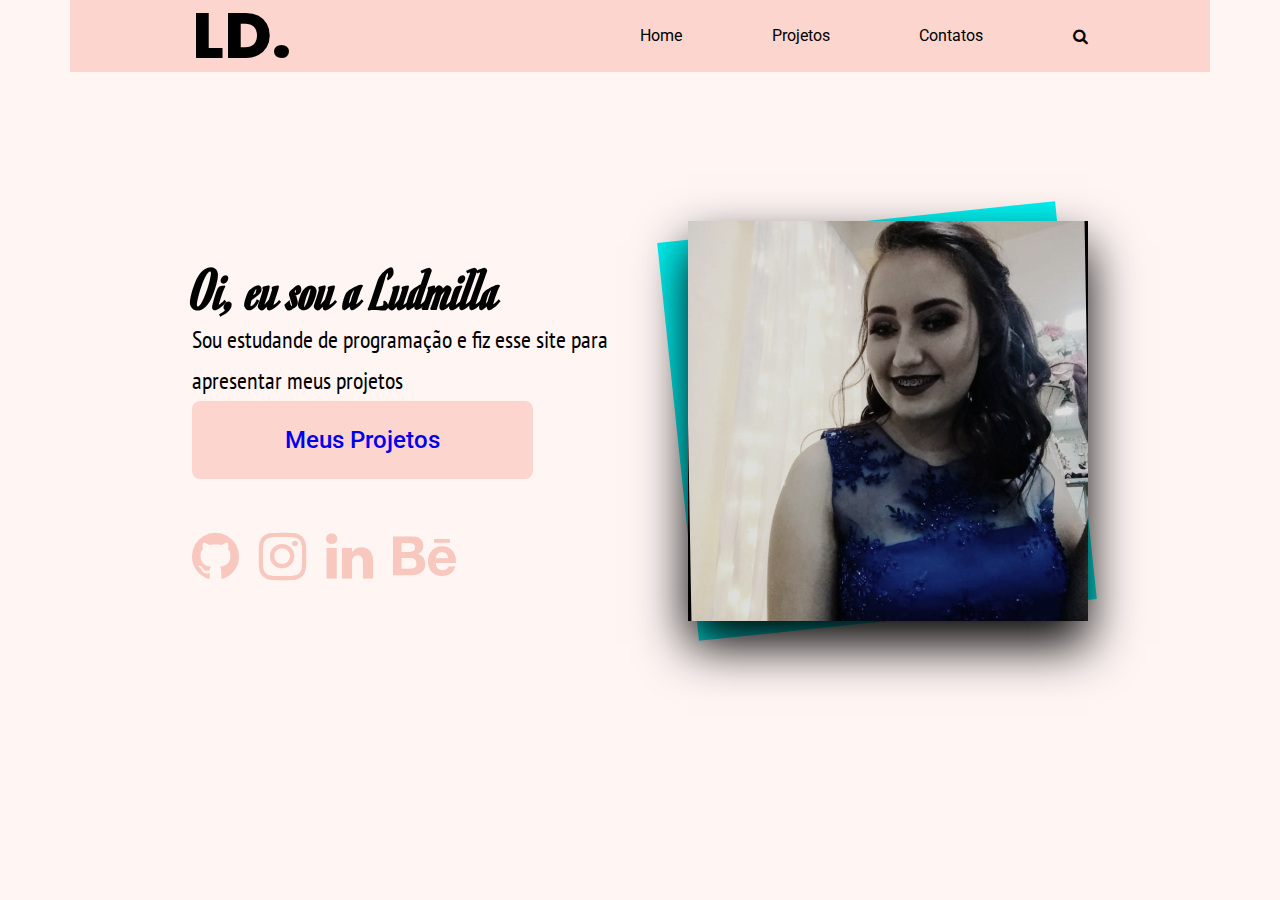
<file: index.html>
<!DOCTYPE html>
<html lang="pt-br">

<head>
    <meta charset="UTF-8">
    <meta http-equiv="X-UA-Compatible" content="IE=edge">
    <meta name="viewport" content="width=device-width, initial-scale=1.0">
    <title>Site Pessoal</title>
    <link rel="stylesheet" href="css/reset.css">
    <link rel="stylesheet" href="css/style.css">
    <link rel="stylesheet" href="https://cdnjs.cloudflare.com/ajax/libs/font-awesome/4.7.0/css/font-awesome.min.css">
</head>

<body>
    <div class="container">
        <header class="cabecalho">
            <h1 class="marca">LD.</h1>
            <nav class="menu">
                <ul>
                    <li><a href="index.html">Home</a></li>
                    <li><a href="projetos.html">Projetos</a></li>
                    <li><a href="contatos.html">Contatos</a></li>
                    <li>
                        <a href="#" onclick="MostrarCampoPesquisar()"><i class="fa fa-search"></i></a>
                        <span id="campo">
                            <input type="search" placeholder="Pesquisar">
                        </span>
                    </li>
                </ul>
            </nav>
        </header>
        <main class="conteudo-principal">
            <div class="coluna-texto">
                <h2 class="texto-titulo">Oi, eu sou a Ludmilla</h2>
                <p class="texto-corpo">
                    Sou estudande de programação
                    e fiz esse site para apresentar meus projetos
                </p>
                <a href="projetos.html" class="botao-principal">Meus Projetos</a>
                    <ul class="redes-sociais">
                        <li><a href="https://github.com/ludhdellagnesse" target="blank"><i class="fa fa-github"></i></a></li>
                        <li><a href="https://www.instagram.com/ludh_dellagnesse/" target="blank"><i class="fa fa-instagram"></i></a></li>
                        <li><a href="https://www.linkedin.com/in/ludmilla-victoria-dellagnesse-b27492199/" target="blank"><i class="fa fa-linkedin"></i></a></li>
                        <li><a href="#" target="blank"><i class="fa fa-behance"></i></a></li>
                    </ul>
            </div>
            <div class="coluna-foto">
                <div class="fundo"></div>
                <img src="images/1624303265833.jpg" alt="foto da lud" class="foto-perfil">
            </div>
        </main>
    </div>
    <script src="app.js"></script>
</body>

</html>
</file>
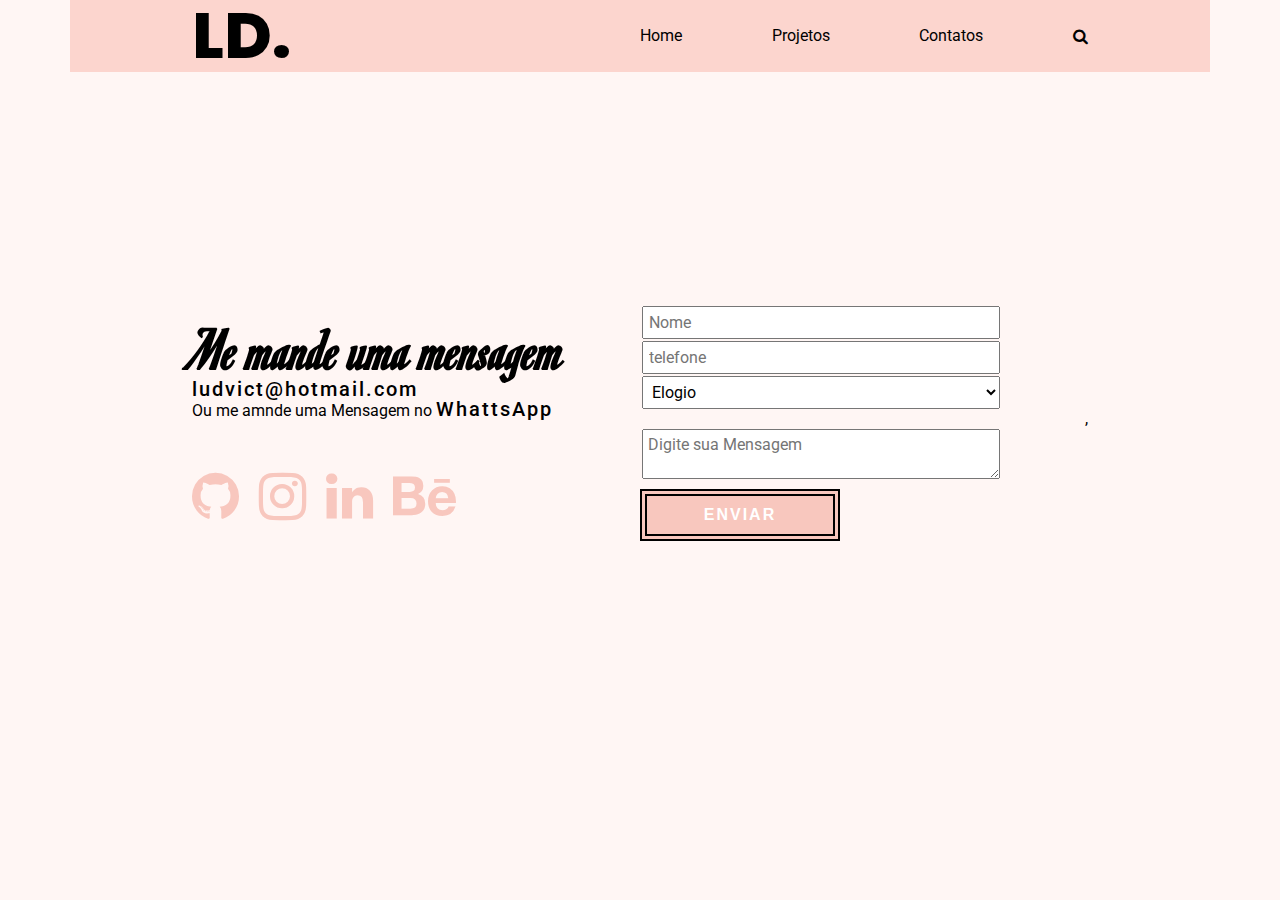
<file: contatos.html>
<!DOCTYPE html>
<html lang="pt-br">
<head>
    <meta charset="UTF-8">
    <meta http-equiv="X-UA-Compatible" content="IE=edge">
    <meta name="viewport" content="width=device-width, initial-scale=1.0">
    <title>Site Pessoal - Contatos</title>
    <link rel="stylesheet" href="css/reset.css">
    <link rel="stylesheet" href="css/style.css">
    <link rel="stylesheet" href="https://cdnjs.cloudflare.com/ajax/libs/font-awesome/4.7.0/css/font-awesome.min.css">
</head>
<body>
    <div class="container">
        <header class="cabecalho">
            <h1 class="marca">LD.</h1>
            <nav class="menu">
                <ul>
                    <li><a href="index.html">Home</a></li>
                    <li><a href="projetos.html">Projetos</a></li>
                    <li><a href="contatos.html">Contatos</a></li>
                    <li>
                        <a href="#" onclick="MostrarCampoPesquisar()"><i class="fa fa-search"></i></a>
                        <span id="campo">
                            <input type="search" placeholder="Pesquisar">
                        </span>
                    </li>
                </ul>
            </nav>
        </header>
        <main class="conteudo-principal">
            <div class="coluna-texto">
                <h2 class="texto-titulo">Me mande uma mensagem</h2>
                <p class="texto-contato texto-contato">
                    <a href="mailto:ludvict@hotmail.com"> ludvict@hotmail.com</a>
                    <br>
                    Ou me amnde uma Mensagem no
                    <a href="https://api.whatsapp.com/send?phone=5519971563272" target="blank">WhattsApp</a>
                </p>
                
                    <ul class="redes-sociais">
                        <li><a href="https://github.com/ludhdellagnesse" target="blank"><i class="fa fa-github"></i></a></li>
                        <li><a href="https://www.instagram.com/ludh_dellagnesse/" target="blank" ><i class="fa fa-instagram"></i></a></li>
                        <li><a href="https://www.linkedin.com/in/ludmilla-victoria-dellagnesse-b27492199/" target="blank"><i class="fa fa-linkedin" ></i></a></li>
                        <li><a href="#" target="blank" ><i class="fa fa-behance"></i></a></li>
                    </ul>
            </div>
            <div class="coluna-foto">
                <form id="formulario-contato">
                    <input id="campo-nome" placeholder="Nome">
                    <input id="campo-Telefone" placeholder="telefone">
                    <select id="Assusnto">
                        <option value="elogio">Elogio</option>
                        <option value="sugestão">Sugestão</option>
                        <option value="orçamento">Orçamento</option>
                        <option value="outros">Outros</option>
                    </select>
                    ,<textarea id="campo-mensagem" placeholder="Digite sua Mensagem"></textarea>
                    <button type="submit" id="botao-enviar">Enviar</button>
                </form>
            </div>
        </main>
    </div>
    <script src="app.js"></script>
</body>
</html>
</file>
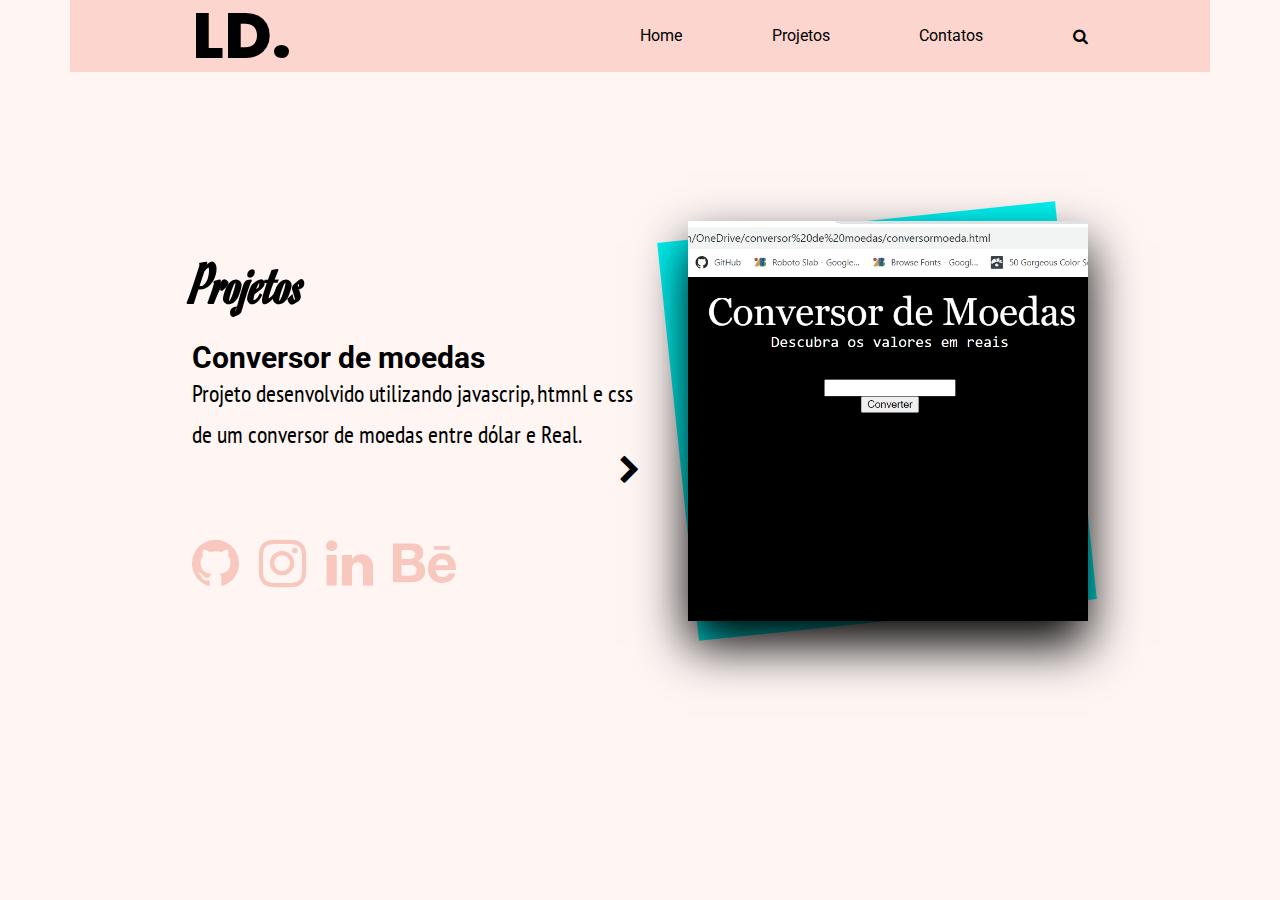
<file: projetos - conversor.html>
<!DOCTYPE html>
<html lang="pt-br">

<head>
    <meta charset="UTF-8">
    <meta http-equiv="X-UA-Compatible" content="IE=edge">
    <meta name="viewport" content="width=device-width, initial-scale=1.0">
    <title>Site Pessoal - Projetos</title>
    <link rel="stylesheet" href="css/reset.css">
    <link rel="stylesheet" href="css/style.css">
    <link rel="stylesheet" href="https://cdnjs.cloudflare.com/ajax/libs/font-awesome/4.7.0/css/font-awesome.min.css">
</head>

<body>
    <div class="container">
        <header class="cabecalho">
            <h1 class="marca">LD.</h1>
            <nav class="menu">
                <ul>
                    <li><a href="index.html">Home</a></li>
                    <li><a href="projetos.html">Projetos</a></li>
                    <li><a href="contatos.html">Contatos</a></li>
                    <li>
                        <a href="#" onclick="MostrarCampoPesquisar()"><i class="fa fa-search"></i></a>
                        <span id="campo">
                            <input type="search" placeholder="Pesquisar">
                        </span>
                    </li>
                </ul>
            </nav>
        </header>
        <main class="conteudo-principal">
            <div class="coluna-texto">
                <h2 class="texto-titulo">Projetos</h2>
                <h3 class="titulo-projeto">Conversor de moedas</h3>
                <p class="texto-corpo">
                    Projeto desenvolvido utilizando javascrip, htmnl e css de um conversor de moedas entre dólar e Real.
                </p>
                <p class="linha-seta">
                    <a href="#" onclick="ProximoProjeto()"><i class="fa fa-chevron-right"></i></a>
                </p>
                <ul class="redes-sociais">
                    <li><a href="https://github.com/ludhdellagnesse" target="blank"><i class="fa fa-github"></i></a></li>
                    <li><a href="https://www.instagram.com/ludh_dellagnesse/" target="blank"><i class="fa fa-instagram"></i></a></li>
                    <li><a href="https://www.linkedin.com/in/ludmilla-victoria-dellagnesse-b27492199/" target="blank"><i class="fa fa-linkedin"></i></a></li>
                    <li><a href="#" target="blank"><i class="fa fa-behance"></i></a></li>
                </ul>
            </div>
            <div class="coluna-foto">
                <div class="fundo"></div>
                <img src="images/conversor-moedas.png" alt="foto conversor de conversor-moedas" class="foto-perfil">
            </div>
        </main>
    </div>
    <script src="app.js"></script>
</body>
</html>
</file>
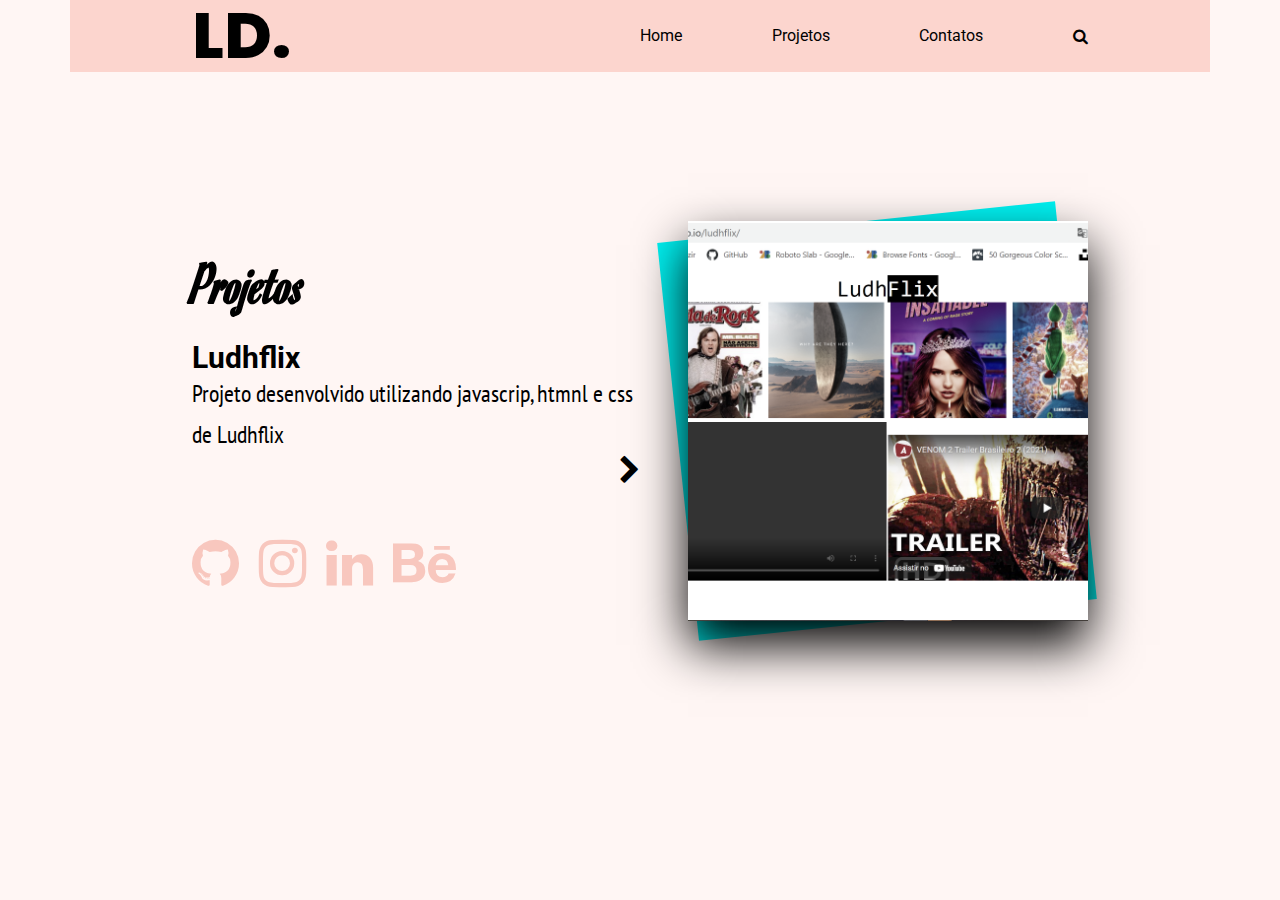
<file: projetos - ludhflix.html>
<!DOCTYPE html>
<html lang="pt-br">

<head>
    <meta charset="UTF-8">
    <meta http-equiv="X-UA-Compatible" content="IE=edge">
    <meta name="viewport" content="width=device-width, initial-scale=1.0">
    <title>Site Pessoal - Projetos</title>
    <link rel="stylesheet" href="css/reset.css">
    <link rel="stylesheet" href="css/style.css">
    <link rel="stylesheet" href="https://cdnjs.cloudflare.com/ajax/libs/font-awesome/4.7.0/css/font-awesome.min.css">
</head>

<body>
    <div class="container">
        <header class="cabecalho">
            <h1 class="marca">LD.</h1>
            <nav class="menu">
                <ul>
                    <li><a href="index.html">Home</a></li>
                    <li><a href="projetos.html">Projetos</a></li>
                    <li><a href="contatos.html">Contatos</a></li>
                    <li>
                        <a href="#" onclick="MostrarCampoPesquisar()"><i class="fa fa-search"></i></a>
                        <span id="campo">
                            <input type="search" placeholder="Pesquisar">
                        </span>
                    </li>
                </ul>
            </nav>
        </header>
        <main class="conteudo-principal">
            <div class="coluna-texto">
                <h2 class="texto-titulo">Projetos</h2>
                <h3 class="titulo-projeto">Ludhflix</h3>
                <p class="texto-corpo">
                    Projeto desenvolvido utilizando javascrip, htmnl e css de Ludhflix
                </p>
                <p class="linha-seta">
                    <a href="#" onclick="ProximoProjeto()"><i class="fa fa-chevron-right"></i></a>
                </p>
                <ul class="redes-sociais">
                    <li><a href="https://github.com/ludhdellagnesse" target="blank"><i class="fa fa-github"></i></a></li>
                    <li><a href="https://www.instagram.com/ludh_dellagnesse/" target="blank"><i class="fa fa-instagram"></i></a></li>
                    <li><a href="https://www.linkedin.com/in/ludmilla-victoria-dellagnesse-b27492199/"><i class="fa fa-linkedin" target="blank"></i></a></li>
                    <li><a href="#"><i class="fa fa-behance"></i></a></li>
                </ul>
            </div>
            <div class="coluna-foto">
                <div class="fundo"></div>
                <img src="images/ludhflix.png" alt="foto jogo Mentalista" class="foto-perfil">
            </div>
        </main>
    </div>
    <script src="app.js"></script>
</body>
</html>
</file>
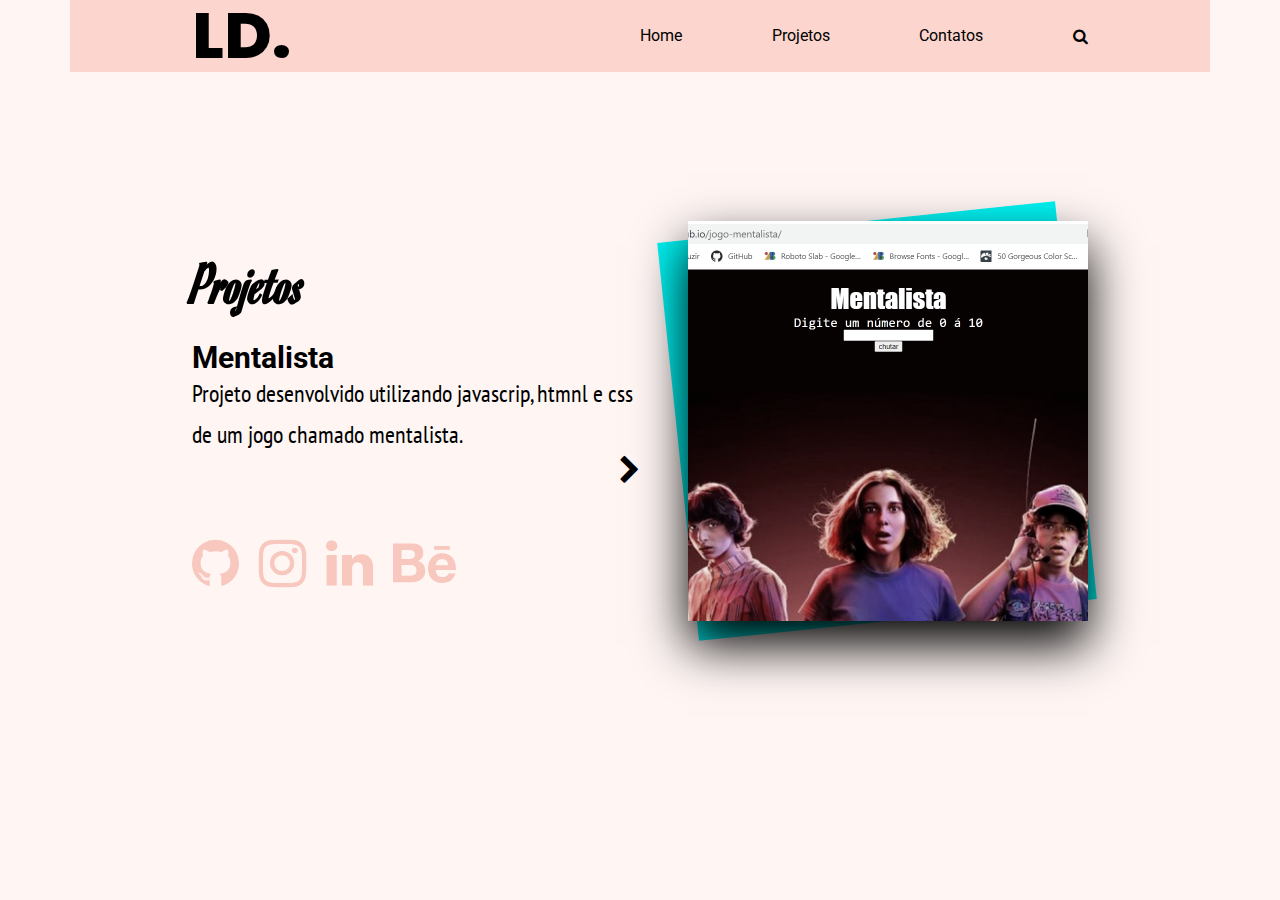
<file: projetos - mentalista.html>
<!DOCTYPE html>
<html lang="pt-br">

<head>
    <meta charset="UTF-8">
    <meta http-equiv="X-UA-Compatible" content="IE=edge">
    <meta name="viewport" content="width=device-width, initial-scale=1.0">
    <title>Site Pessoal - Projetos</title>
    <link rel="stylesheet" href="css/reset.css">
    <link rel="stylesheet" href="css/style.css">
    <link rel="stylesheet" href="https://cdnjs.cloudflare.com/ajax/libs/font-awesome/4.7.0/css/font-awesome.min.css">
</head>

<body>
    <div class="container">
        <header class="cabecalho">
            <h1 class="marca">LD.</h1>
            <nav class="menu">
                <ul>
                    <li><a href="index.html">Home</a></li>
                    <li><a href="projetos.html">Projetos</a></li>
                    <li><a href="contatos.html">Contatos</a></li>
                    <li>
                        <a href="#" onclick="MostrarCampoPesquisar()"><i class="fa fa-search"></i></a>
                        <span id="campo">
                            <input type="search" placeholder="Pesquisar">
                        </span>
                    </li>
                </ul>
            </nav>
        </header>
        <main class="conteudo-principal">
            <div class="coluna-texto">
                <h2 class="texto-titulo">Projetos</h2>
                <h3 class="titulo-projeto">Mentalista</h3>
                <p class="texto-corpo">
                    Projeto desenvolvido utilizando javascrip, htmnl e css de um jogo chamado mentalista.
                </p>
                <p class="linha-seta">
                    <a href="#" onclick="ProximoProjeto()"><i class="fa fa-chevron-right"></i></a>
                </p>
                <ul class="redes-sociais">
                    <li><a href="https://github.com/ludhdellagnesse"><i class="fa fa-github"></i></a></li>
                    <li><a href="https://www.instagram.com/ludh_dellagnesse/"><i class="fa fa-instagram"></i></a></li>
                    <li><a href="https://www.linkedin.com/in/ludmilla-victoria-dellagnesse-b27492199/"><i class="fa fa-linkedin"></i></a></li>
                    <li><a href="#"><i class="fa fa-behance"></i></a></li>
                </ul>
            </div>
            <div class="coluna-foto">
                <div class="fundo"></div>
                <img src="images/mentalista.png" alt="foto jogo Mentalista" class="foto-perfil">
            </div>
        </main>
    </div>
    <script src="app.js"></script>
</body>
</html>
</file>
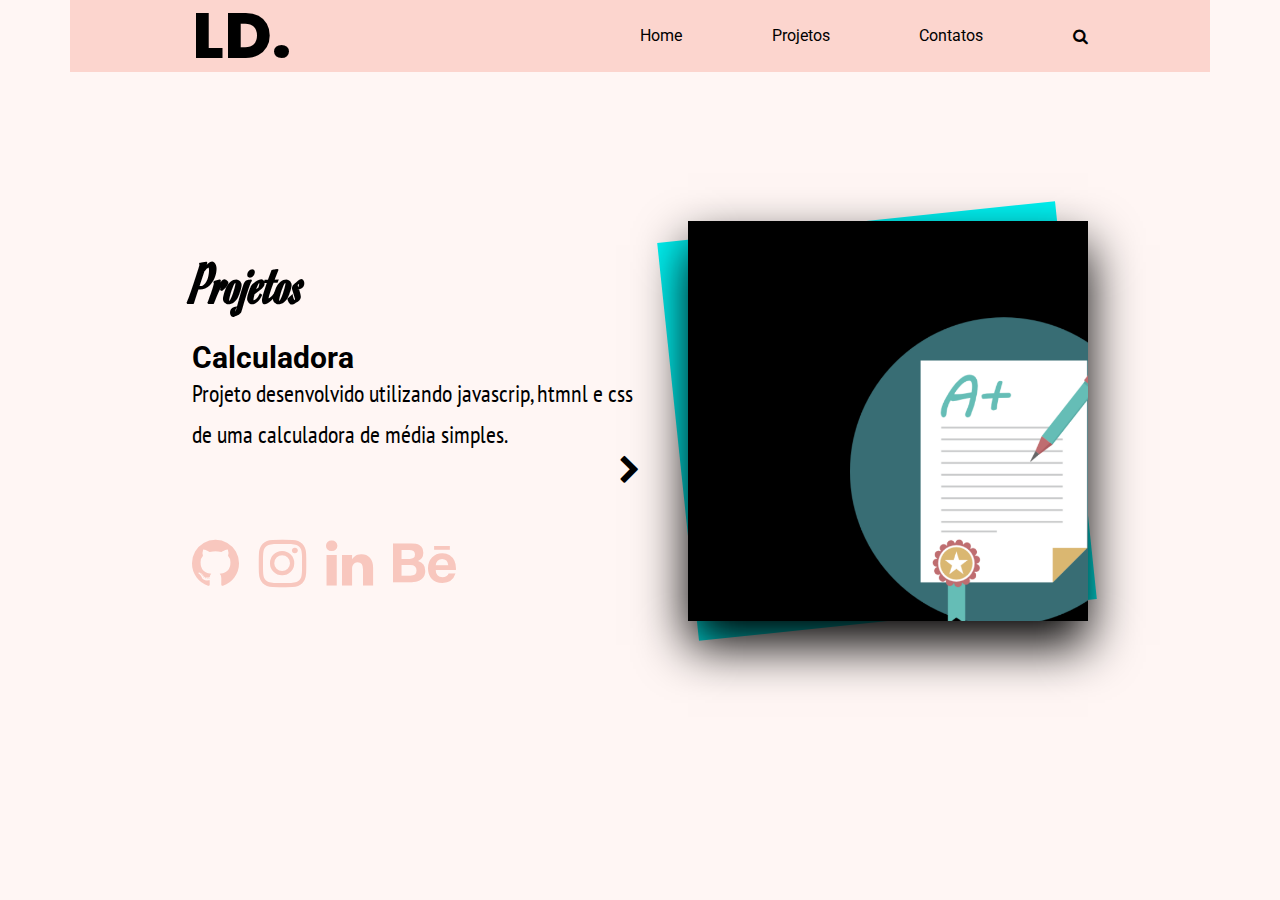
<file: projetos.html>
<!DOCTYPE html>
<html lang="pt-br">

<head>
    <meta charset="UTF-8">
    <meta http-equiv="X-UA-Compatible" content="IE=edge">
    <meta name="viewport" content="width=device-width, initial-scale=1.0">
    <title>Site Pessoal - Projetos</title>
    <link rel="stylesheet" href="css/reset.css">
    <link rel="stylesheet" href="css/style.css">
    <link rel="stylesheet" href="https://cdnjs.cloudflare.com/ajax/libs/font-awesome/4.7.0/css/font-awesome.min.css">
</head>

<body>
    <div class="container">
        <header class="cabecalho">
            <h1 class="marca">LD.</h1>
            <nav class="menu">
                <ul>
                    <li><a href="index.html">Home</a></li>
                    <li><a href="projetos.html">Projetos</a></li>
                    <li><a href="contatos.html">Contatos</a></li>
                    <li>
                        <a href="#" onclick="MostrarCampoPesquisar()"><i class="fa fa-search"></i></a>
                        <span id="campo">
                            <input type="search" placeholder="Pesquisar">
                        </span>
                    </li>
                </ul>
            </nav>
        </header>
        <main class="conteudo-principal">
            <div class="coluna-texto">
                <h2 class="texto-titulo">Projetos</h2>
                <h3 class="titulo-projeto">Calculadora</h3>
                <p class="texto-corpo">
                    Projeto desenvolvido utilizando javascrip, htmnl e css de uma calculadora de média simples.
                </p>

                <p class="linha-seta">
                    <a href="#" onclick="ProximoProjeto()"><i class="fa fa-chevron-right"></i></a>
                </p>

                <ul class="redes-sociais">
                    <li><a href="https://github.com/ludhdellagnesse"><i class="fa fa-github"></i></a></li>
                    <li><a href="https://www.instagram.com/ludh_dellagnesse/ "><i class="fa fa-instagram"></i></a></li>
                    <li><a href="https://www.linkedin.com/in/ludmilla-victoria-dellagnesse-b27492199/"><i class="fa fa-linkedin"></i></a></li>
                    <li><a href="#"><i class="fa fa-behance"></i></a></li>
                </ul>
            </div>
            <div class="coluna-foto">
                <div class="fundo"></div>
                <img src="images/calculadora.png" alt="foto conversor de conversor-moedas" class="foto-perfil">
            </div>
        </main>
    </div>
    <script src="app.js"></script>
</body>

</html>
</file>
<file: css/style.css>
@import url('https://fonts.googleapis.com/css2?family=PT+Sans+Narrow&family=Poppins&family=Roboto:wght@100&family=Romanesco&display=swap');

*{
    box-sizing: border-box;
}
body{
    font-family: Roboto;
    background-color: #FFF6F4;
}
h1{
    font-family: Poppins;
}
@media (min-width: 1400px){
    .container{
        max-width: 1320px;
    }
}
@media (max-width: 1399px){
    .container{
        max-width: 1140px;
    }
}
@media (max-width: 992px){
    .container{
        max-width: 960px;
    }
}
@media (max-width: 768px){
    .container{
        max-width: 720px;
    }
}
@media (max-width: 576px){
    .container{
        max-width: 570px;
    }
}
.container{
    width: 100%;
    margin: 0 auto;
}
.cabecalho{
    background-color: #FCD5CE;
    height: 72px;
    display: flex;
    justify-content: space-between;
    align-items: center;
    padding-left: 122px;
    padding-right: 122px;
}
.marca{
    font-size: 64px;
    font-weight: 800;
}
.menu ul{
    display: flex;
    align-items: center;
    justify-content: space-between;
    width: 448px;
}
.menu ul li a{
    text-decoration: none;
    color: black;
}
@media(max-width:880px){
    .cabecalho{
        padding: 50px;
    }
    .menu ul{
        width: 270px;
    }
}
@media(max-width:576px){
    .cabecalho{
        padding: 10px;
        display: block;
        height: 100%;
        text-align: center;
    }
    .menu ul{
        width: 100%;
        display: block;
    }
    .marca{
        font-size: 76px;
    }
    .menu ul a{
        padding-top: 5px;
        padding-bottom: 5px;
        display: block;
    }
}
.conteudo-principal{
    display: flex;
    justify-content: space-between;
    align-items: center;
    padding-left: 122px;
    padding-right: 122px;
    min-height: 700px;
}
.coluna-texto,
.coluna-foto{
    width: 50%;
}
.texto-titulo{
    font-size: 64px;
    font-weight: 900;
    font-family: Romanesco;
}
.texto-corpo{
    font-size: 24px;
    font-weight: 400;
    font-family: PT Sans Narrow;
    line-height: 41px;
}
.botao-principal{
    display: inline-block;
    text-align: center;
    padding: 27px 93px;
    background-color: #FCD5CE;
    border-radius: 8px;
    font-size: 24px;
    color: 000000;
    font-weight: 500;
    text-decoration: none;
}
.coluna-foto{
    text-align: right;
}
.foto-perfil{
    width: 500px;
    height: 500px;
    object-fit: cover;
    box-shadow: #000 0 24px 48px 0;
    filter: grayscale(0.5);
    transition: all 0.8 ease;
}
.foto-perfil:hover{
    transform: rotate(-6deg);
    filter: grayscale(0);
}
.fundo{
    transform: translateX(37px) rotate(-6deg);
    width: 500px;
    height: 500px;
    background: #00F2F2;
    position: absolute;
    z-index: -10;
}
.redes-sociais{
    display: flex;
    margin-top: 100px;
    
}
.redes-sociais a{
    font-size: 55px;
    color: #f8c7be;
    padding-right: 20px;
    
}
@media (max-width:1399px){
    .texto-titulo{
        font-size: 60px;
    }
    .foto-perfil{
        width: 400px;
        height: 400px;
    }
    .fundo{
        width: 400px;
        height: 400px;
    }
    .redes-sociais{
        margin-top: 50px;
    }
}
@media (max-width:992px){
    .texto-titulo{
        font-size: 56px;
    }
    .foto-perfil{
        width: 300px;
        height:300px;
    }
    .fundo{
        width: 300px;
        height: 300px;
        transform: translateX(50px) rotate(-6deg);
    }
    .texto-corpo{
        line-height: 25px;
        font-size: 20px;
    }
    .botao-principal{
        padding: 27px 10px;
        width: 100%;
    }
    .redes-sociais{
        margin-top: 30px;
    }
}
@media (max-width:768px){
    .foto-perfil{
        width: 500px;
        height: 500px;
    }
    .fundo{
        display: none;
    }
    .conteudo-principal{
        flex-flow: column-reverse;
        padding: 20px;
    }
    .coluna-foto{
        text-align: center;
    }
    .coluna-foto, .coluna-texto{
        width: 100%;
    }
    .texto-titulo{
        text-align: center;
        margin: 20px;
    }
    .texto-corpo{
        text-align: center;
        font-size: 18px;
        margin-top: 10px;
    }
    .redes-sociais{
        margin-top: 50px;
        justify-content: center;
    }
}
#campo{
    position: absolute;
    top: 74px;
    right: 131px;
    display: none;
}
#campo input{
    font-size: 18px;
    border-radius: 2px;
    padding: 5px;
    border: 0;
}
.titulo-projeto{
    font-size: 30px;
    font-weight: bold;
    color: black;
    margin-top: 30px;
}
.linha-seta{
    text-align: right;
}
.linha-seta a{
    font-size: 30px;
    color: black;
}
.texto-contato a{
    color:black ;
    text-decoration: none;
    font-weight: 500;
    letter-spacing: 2px;
    font-size: 20px;
}
#formulario-contato input , 
#formulario-contato select ,
#formulario-contato textarea {
    display: block;
    width: 80%;
    font-size: 16px;
    font-family: 'roboto' ;
    padding: 5px;
    margin: 2px ;
}
#formulario-contato button{
    font-size: 16px;
    padding: 10px;
    text-align: center;
    width: 200px;
    background:  #f8c7be;
    color: white;
    border: 7px double black;
    display: block;
    font-weight: 800;
    text-transform: uppercase;
    letter-spacing: 2px;
    margin-top: 10px;
    cursor: pointer;
}
</file>
